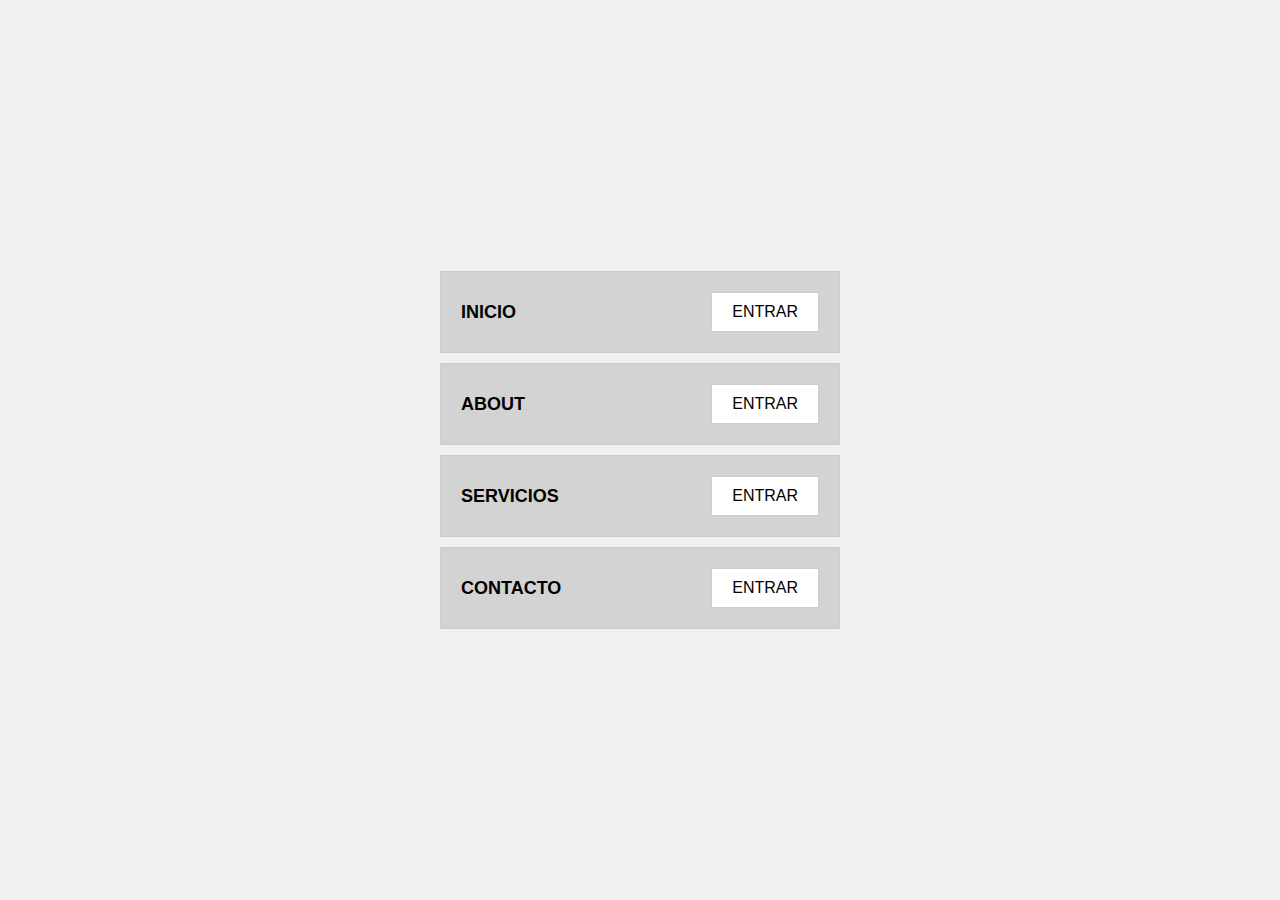
<file: 2/index.html>
<html>
<head>
    <link rel="stylesheet" href="styles/styles.css">
</head>
<body>
    <div class="container">
        <div class="menu-item">
            <span>INICIO</span>
            <button>ENTRAR</button>
        </div>
        <div class="menu-item">
            <span>ABOUT</span>
            <button>ENTRAR</button>
        </div>
        <div class="menu-item">
            <span>SERVICIOS</span>
            <button>ENTRAR</button>
        </div>
        <div class="menu-item">
            <span>CONTACTO</span>
            <button>ENTRAR</button>
        </div>
    </div>
</body>
</html>
</file>
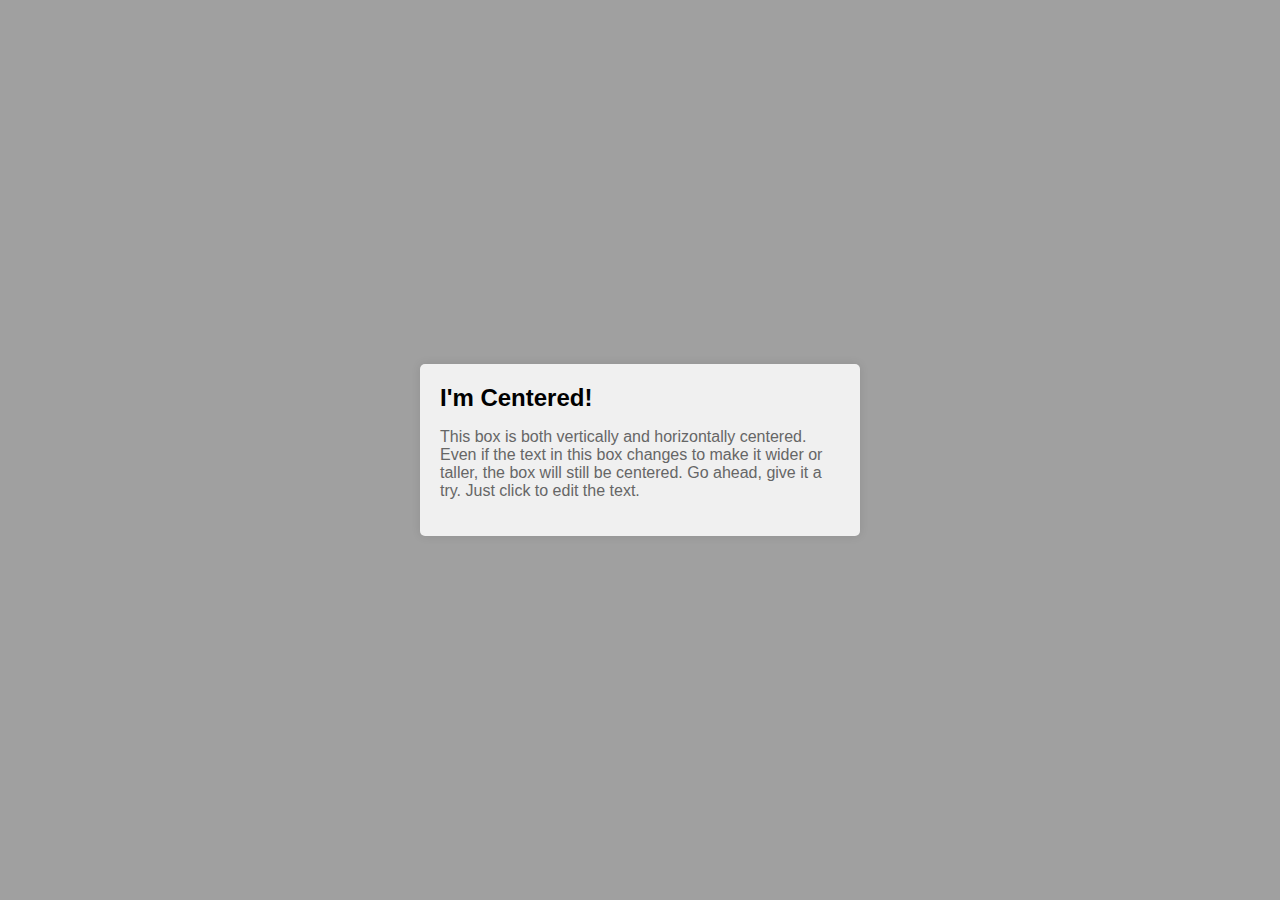
<file: 3/index.html>
<html>
<head>
<link rel="stylesheet" href="styles/styles.css">
</head>
<body>
    <div class="centered-box">

        <h1>I'm Centered!</h1>
        <p>This box is both vertically and horizontally centered. Even if the text in this box changes to make it wider or taller, the box will still be centered. Go ahead, give it a try. Just click to edit the text.</p>
    </div>
</body>
</html>
</file>
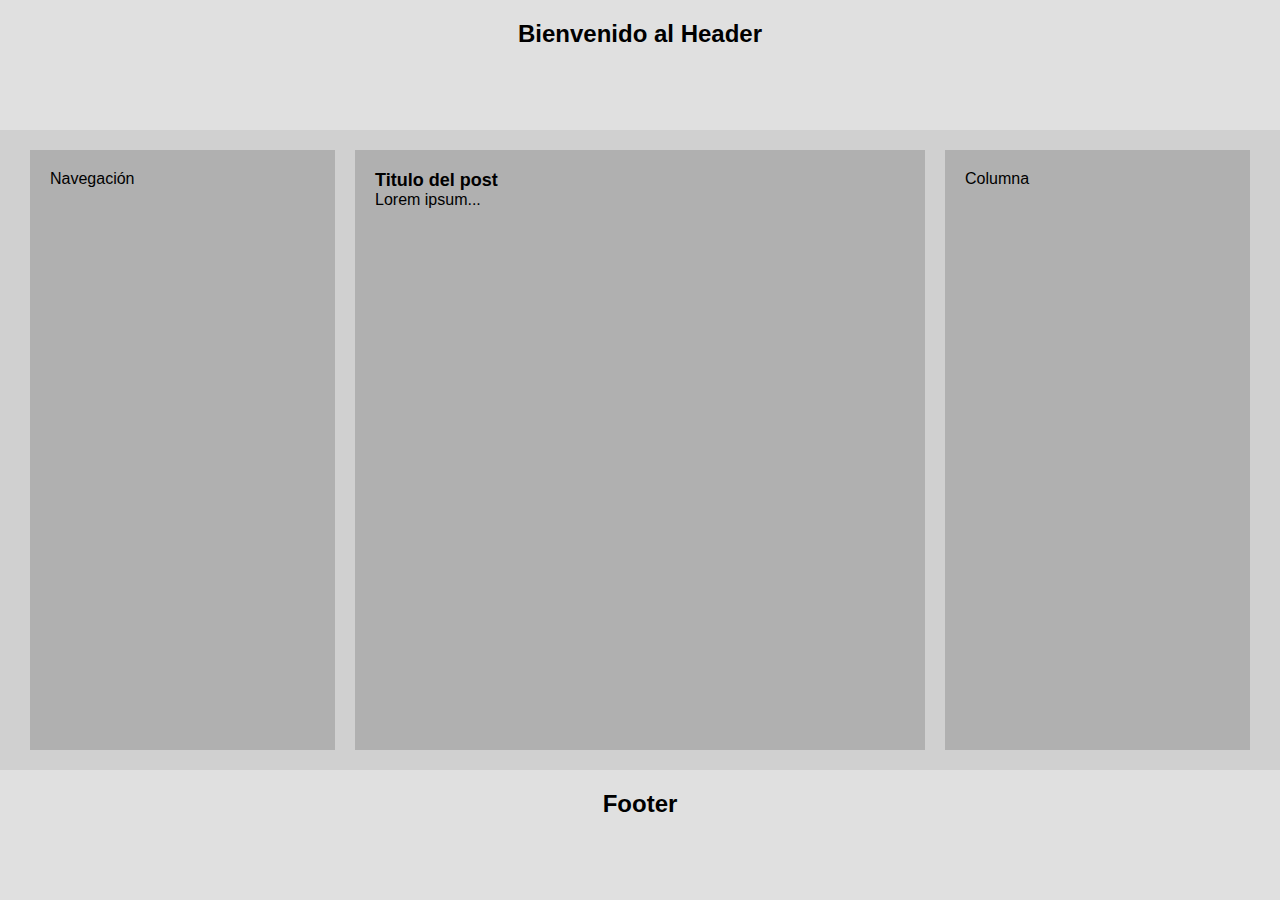
<file: 5/index.html>
<html>
<head>
<link rel="stylesheet" href="styles/styles.css">
</head>
<body>
    <div class="header">
        Bienvenido al Header
    </div>
    <div class="container">
        <div class="nav">
            Navegación
        </div>
        <div class="content">
            <div class="post-title">Titulo del post</div>
            <div class="post-content">Lorem ipsum...</div>
        </div>
        <div class="sidebar">
            Columna
        </div>
    </div>
    <div class="footer">
        Footer
    </div>
</body>
</html>
</file>
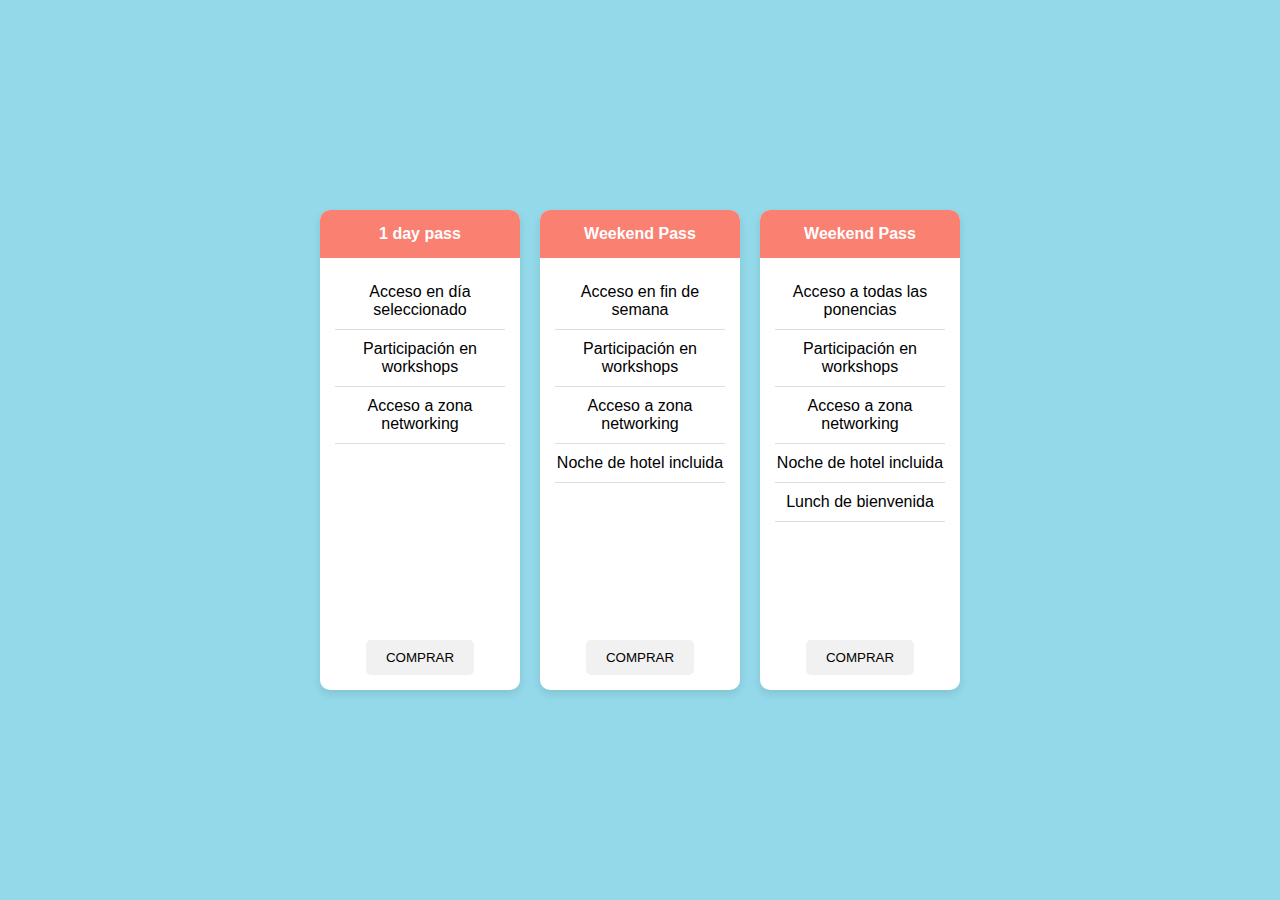
<file: 6/index.html>
<html>
<head>
    <title>Passes</title>
   <link rel="stylesheet" href="styles/styles.css">
</head>
<body>
    <div class="container">
        <div class="card">
            <div class="card-header">1 day pass</div>
            <div class="card-body">
                <ul>
                    <li>Acceso en día seleccionado</li>
                    <li>Participación en workshops</li>
                    <li>Acceso a zona networking</li>
                </ul>
            </div>
            <div class="card-footer">
                <button>COMPRAR</button>
            </div>
        </div>
        <div class="card">
            <div class="card-header">Weekend Pass</div>
            <div class="card-body">
                <ul>
                    <li>Acceso en fin de semana</li>
                    <li>Participación en workshops</li>
                    <li>Acceso a zona networking</li>
                    <li>Noche de hotel incluida</li>
                </ul>
            </div>
            <div class="card-footer">
                <button>COMPRAR</button>
            </div>
        </div>
        <div class="card">
            <div class="card-header">Weekend Pass</div>
            <div class="card-body">
                <ul>
                    <li>Acceso a todas las ponencias</li>
                    <li>Participación en workshops</li>
                    <li>Acceso a zona networking</li>
                    <li>Noche de hotel incluida</li>
                    <li>Lunch de bienvenida</li>
                </ul>
            </div>
            <div class="card-footer">
                <button>COMPRAR</button>
            </div>
        </div>
    </div>
</body>
</html>
</file>
<file: 2/styles/styles.css>
body {
    font-family: Arial, sans-serif;
    background-color: #f0f0f0;
    display: flex;
    justify-content: center;
    align-items: center;
    height: 100vh;
    margin: 0;
}
.container {
    width: 400px;
}
.menu-item {
    display: flex;
    justify-content: space-between;
    align-items: center;
    background-color: #d3d3d3;
    padding: 20px;
    margin-bottom: 10px;
    border: 1px solid #ccc;
}
.menu-item:last-child {
    margin-bottom: 0;
}
.menu-item span {
    font-size: 18px;
    font-weight: bold;
}
.menu-item button {
    background-color: white;
    border: 1px solid #ccc;
    padding: 10px 20px;
    font-size: 16px;
    cursor: pointer;
}
</file>
<file: 3/styles/styles.css>
body, html {
    height: 100%;
    margin: 0;
    display: flex;
    justify-content: center;
    align-items: center;
    background-color: #a0a0a0;
    font-family: Arial, sans-serif;
}
.centered-box {
    background-color: #f0f0f0;
    padding: 20px;
    border-radius: 5px;
    box-shadow: 0 0 10px rgba(0, 0, 0, 0.1);
    text-align: left;
    max-width: 400px;
}
.centered-box h1 {
    font-size: 1.5em;
    margin-top: 0;
}
.centered-box p {
    font-size: 1em;
    color: #666;
}
</file>
<file: 5/styles/styles.css>
body {
    font-family: Arial, sans-serif;
    margin: 0;
    padding: 0;
    background-color: #f0f0f0;
    height: 100vh;
    display: flex;
    flex-direction: column;
}
.header, .footer {
    background-color: #e0e0e0;
    text-align: center;
    padding: 20px;
    font-size: 24px;
    font-weight: bold;
}
.header {
    flex: 0 0 10vh;
}
.footer {
    flex: 0 0 10vh;
}
.container {
    display: flex;
    justify-content: space-between;
    background-color: #d0d0d0;
    padding: 20px;
    flex: 1;
}
.nav, .content, .sidebar {
    background-color: #b0b0b0;
    padding: 20px;
    margin: 0 10px;
}
.nav, .sidebar {
    flex: 1;
}
.content {
    flex: 2;
}
.post-title {
    font-weight: bold;
    font-size: 18px;
}
</file>
<file: 6/styles/styles.css>
body {
    font-family: Arial, sans-serif;
    background-color: #93d9e9;
    display: flex;
    justify-content: center;
    align-items: center;
    height: 100vh;
    margin: 0;
}
.container {
    display: flex;
    gap: 20px;
}
.card {
    background-color: white;
    border-radius: 10px;
    box-shadow: 0 4px 8px rgba(0, 0, 0, 0.1);
    width: 200px;
    min-height: 480px;
    text-align: center;
    display: flex;
    flex-direction: column;
    justify-content: space-between;
}
.card-header {
    background-color: salmon;
    color: white;
    padding: 15px;
    border-top-left-radius: 10px;
    border-top-right-radius: 10px;
    font-weight: bold;
}
.card-body {
    padding: 15px;
    flex-grow: 1;
}
.card-body ul {
    list-style-type: none;
    padding: 0;
    margin: 0;
}
.card-body ul li {
    border-bottom: 1px solid #ddd;
    padding: 10px 0;
}
.card-footer {
    padding: 15px;
}
.card-footer button {
    background-color: #f1f1f1;
    border: none;
    padding: 10px 20px;
    border-radius: 5px;
    cursor: pointer;
}
.card-footer button:hover {
    background-color: #ddd;
}
</file>
